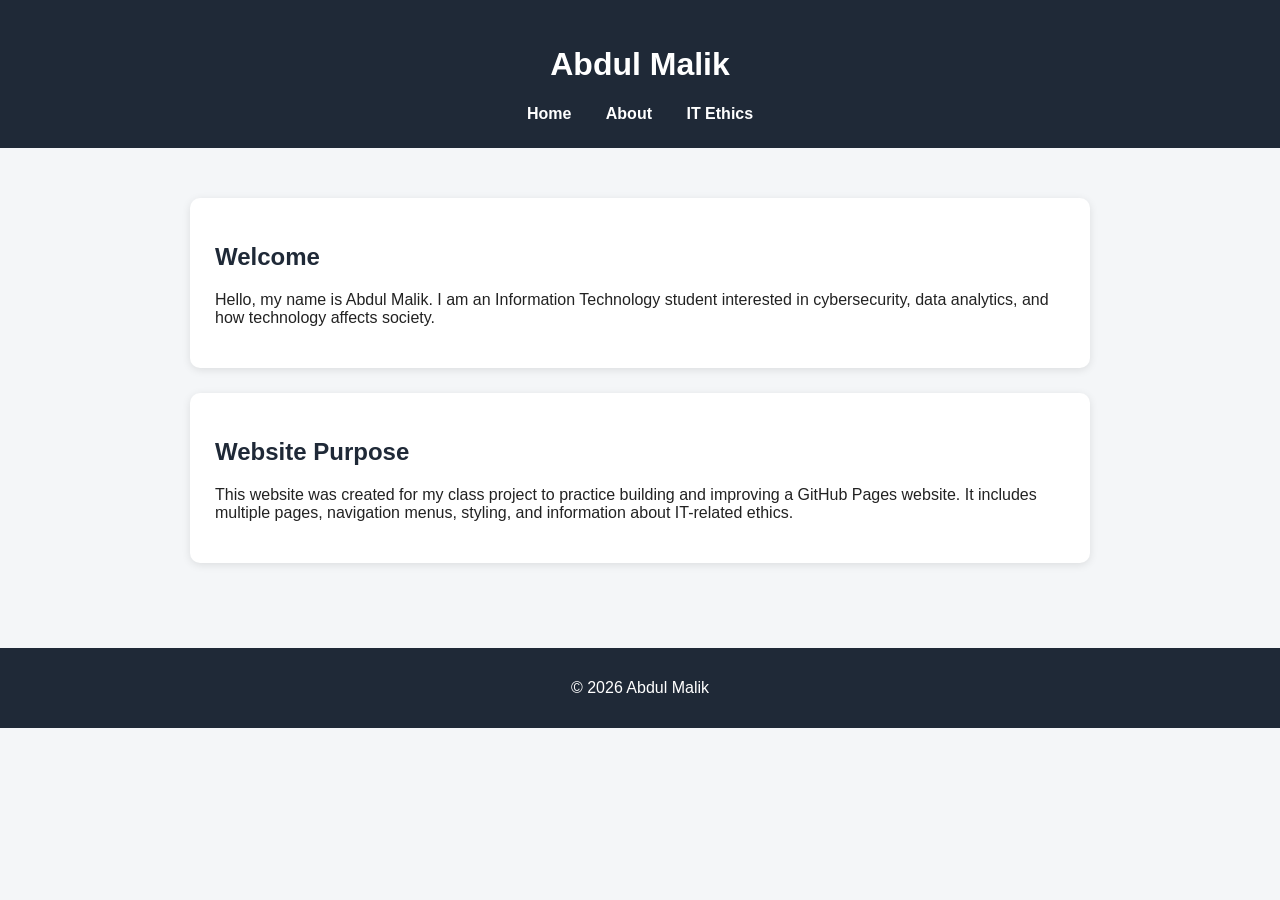
<file: index.html>
<!DOCTYPE html>
<html>
<head>
  <title>Abdul Malik - IT Website</title>
  <link rel="stylesheet" href="style.css">
</head>
<body>

<header>
  <h1>Abdul Malik</h1>
  <nav>
    <a href="index.html">Home</a>
    <a href="about.html">About</a>
    <a href="ethics.html">IT Ethics</a>
  </nav>
</header>

<main>
  <section class="card">
    <h2>Welcome</h2>
    <p>Hello, my name is Abdul Malik. I am an Information Technology student interested in cybersecurity, data analytics, and how technology affects society.</p>
  </section>

  <section class="card">
    <h2>Website Purpose</h2>
    <p>This website was created for my class project to practice building and improving a GitHub Pages website. It includes multiple pages, navigation menus, styling, and information about IT-related ethics.</p>
  </section>
</main>

<footer>
  <p>&copy; 2026 Abdul Malik</p>
</footer>

</body>
</html>
</file>
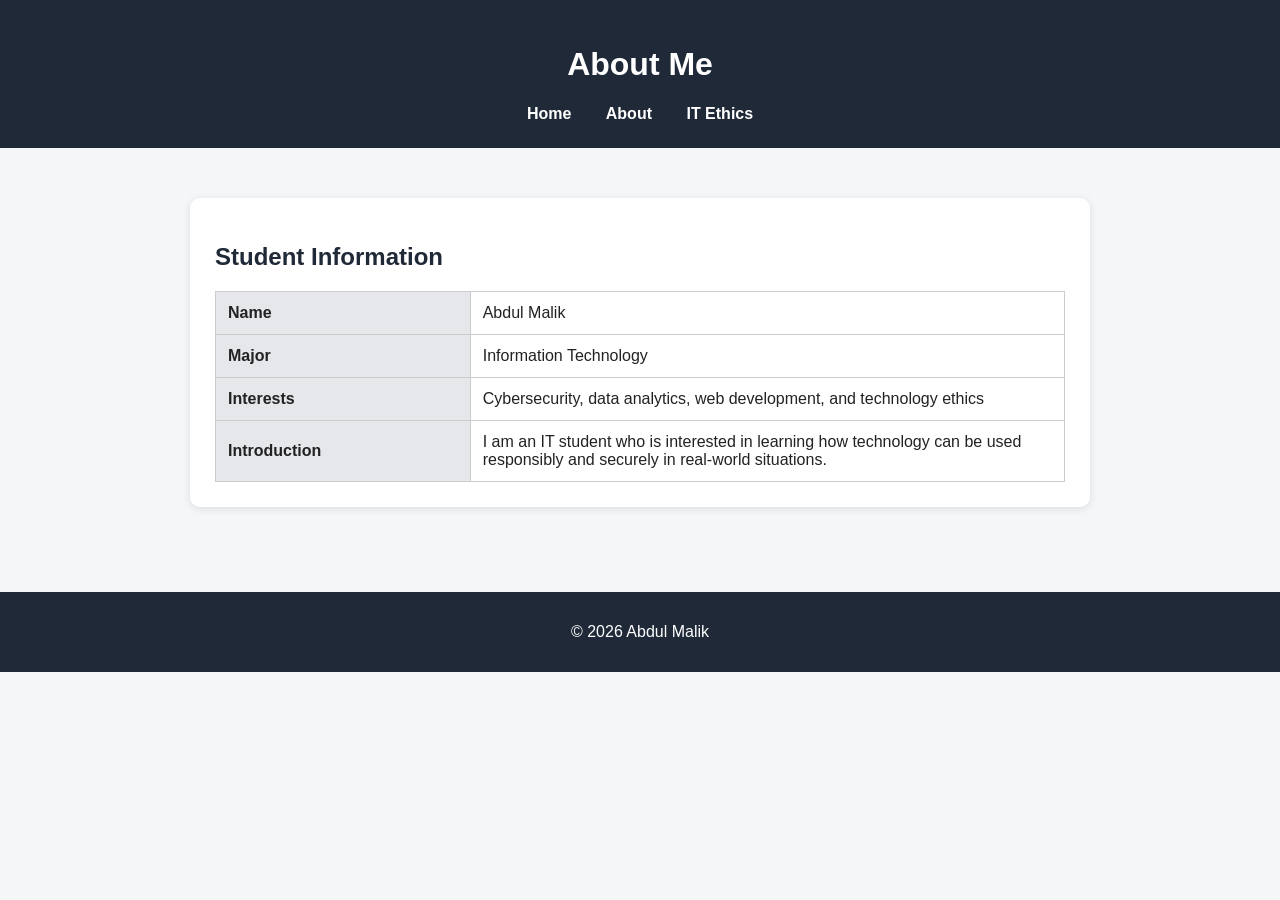
<file: about.html>
<!DOCTYPE html>
<html>
<head>
  <title>About - Abdul Malik</title>
  <link rel="stylesheet" href="style.css">
</head>
<body>

<header>
  <h1>About Me</h1>
  <nav>
    <a href="index.html">Home</a>
    <a href="about.html">About</a>
    <a href="ethics.html">IT Ethics</a>
  </nav>
</header>

<main>
  <section class="card">
    <h2>Student Information</h2>
    <table>
      <tr>
        <th>Name</th>
        <td>Abdul Malik</td>
      </tr>
      <tr>
        <th>Major</th>
        <td>Information Technology</td>
      </tr>
      <tr>
        <th>Interests</th>
        <td>Cybersecurity, data analytics, web development, and technology ethics</td>
      </tr>
      <tr>
        <th>Introduction</th>
        <td>I am an IT student who is interested in learning how technology can be used responsibly and securely in real-world situations.</td>
      </tr>
    </table>
  </section>
</main>

<footer>
  <p>&copy; 2026 Abdul Malik</p>
</footer>

</body>
</html>
</file>
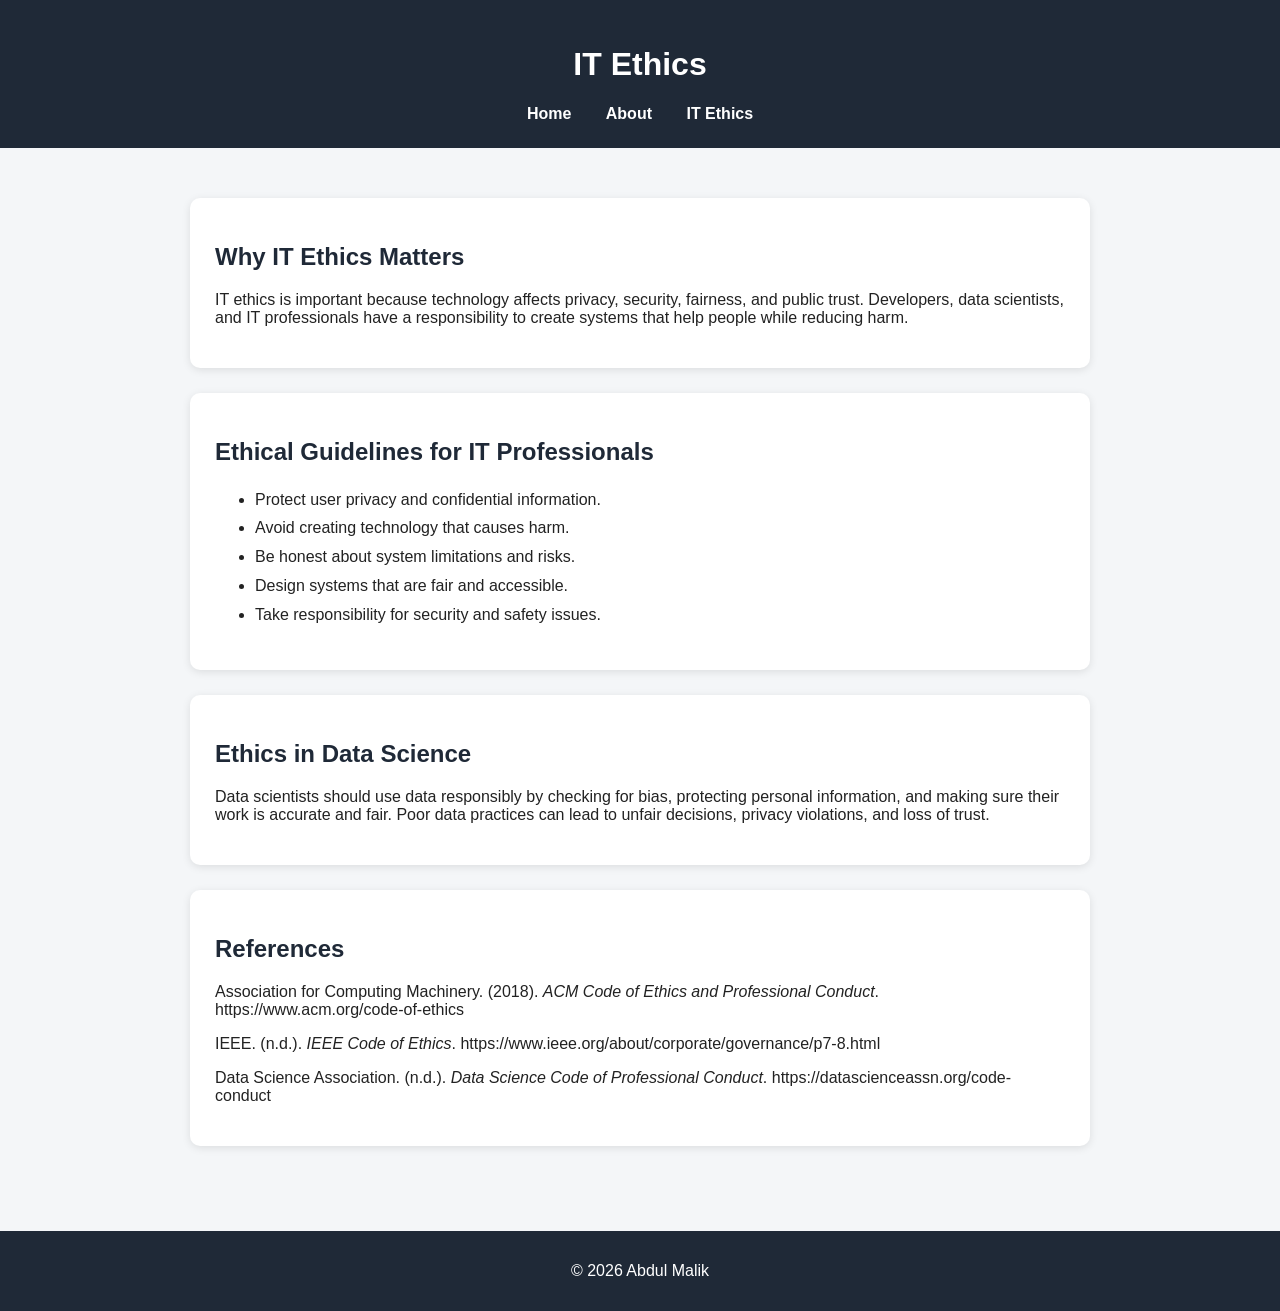
<file: ethics.html>
<!DOCTYPE html>
<html>
<head>
  <title>IT Ethics</title>
  <link rel="stylesheet" href="style.css">
</head>
<body>

<header>
  <h1>IT Ethics</h1>
  <nav>
    <a href="index.html">Home</a>
    <a href="about.html">About</a>
    <a href="ethics.html">IT Ethics</a>
  </nav>
</header>

<main>
  <section class="card">
    <h2>Why IT Ethics Matters</h2>
    <p>IT ethics is important because technology affects privacy, security, fairness, and public trust. Developers, data scientists, and IT professionals have a responsibility to create systems that help people while reducing harm.</p>
  </section>

  <section class="card">
    <h2>Ethical Guidelines for IT Professionals</h2>
    <ul>
      <li>Protect user privacy and confidential information.</li>
      <li>Avoid creating technology that causes harm.</li>
      <li>Be honest about system limitations and risks.</li>
      <li>Design systems that are fair and accessible.</li>
      <li>Take responsibility for security and safety issues.</li>
    </ul>
  </section>

  <section class="card">
    <h2>Ethics in Data Science</h2>
    <p>Data scientists should use data responsibly by checking for bias, protecting personal information, and making sure their work is accurate and fair. Poor data practices can lead to unfair decisions, privacy violations, and loss of trust.</p>
  </section>

  <section class="card">
    <h2>References</h2>
    <p>Association for Computing Machinery. (2018). <i>ACM Code of Ethics and Professional Conduct</i>. https://www.acm.org/code-of-ethics</p>
    <p>IEEE. (n.d.). <i>IEEE Code of Ethics</i>. https://www.ieee.org/about/corporate/governance/p7-8.html</p>
    <p>Data Science Association. (n.d.). <i>Data Science Code of Professional Conduct</i>. https://datascienceassn.org/code-conduct</p>
  </section>
</main>

<footer>
  <p>&copy; 2026 Abdul Malik</p>
</footer>

</body>
</html>
</file>
<file: style.css>
body {
  margin: 0;
  font-family: Arial, sans-serif;
  background-color: #f4f6f8;
  color: #222;
}

header {
  background-color: #1f2937;
  color: white;
  padding: 25px;
  text-align: center;
}

nav {
  margin-top: 15px;
}

nav a {
  color: white;
  text-decoration: none;
  margin: 0 15px;
  font-weight: bold;
}

nav a:hover {
  color: #93c5fd;
}

main {
  max-width: 900px;
  margin: 30px auto;
  padding: 20px;
}

.card {
  background-color: white;
  padding: 25px;
  margin-bottom: 25px;
  border-radius: 10px;
  box-shadow: 0 2px 8px rgba(0,0,0,0.1);
}

h2 {
  color: #1f2937;
}

table {
  width: 100%;
  border-collapse: collapse;
}

th {
  background-color: #e5e7eb;
  text-align: left;
  width: 30%;
}

th, td {
  padding: 12px;
  border: 1px solid #ccc;
}

ul {
  line-height: 1.8;
}

footer {
  text-align: center;
  background-color: #1f2937;
  color: white;
  padding: 15px;
  margin-top: 40px;
}
</file>
